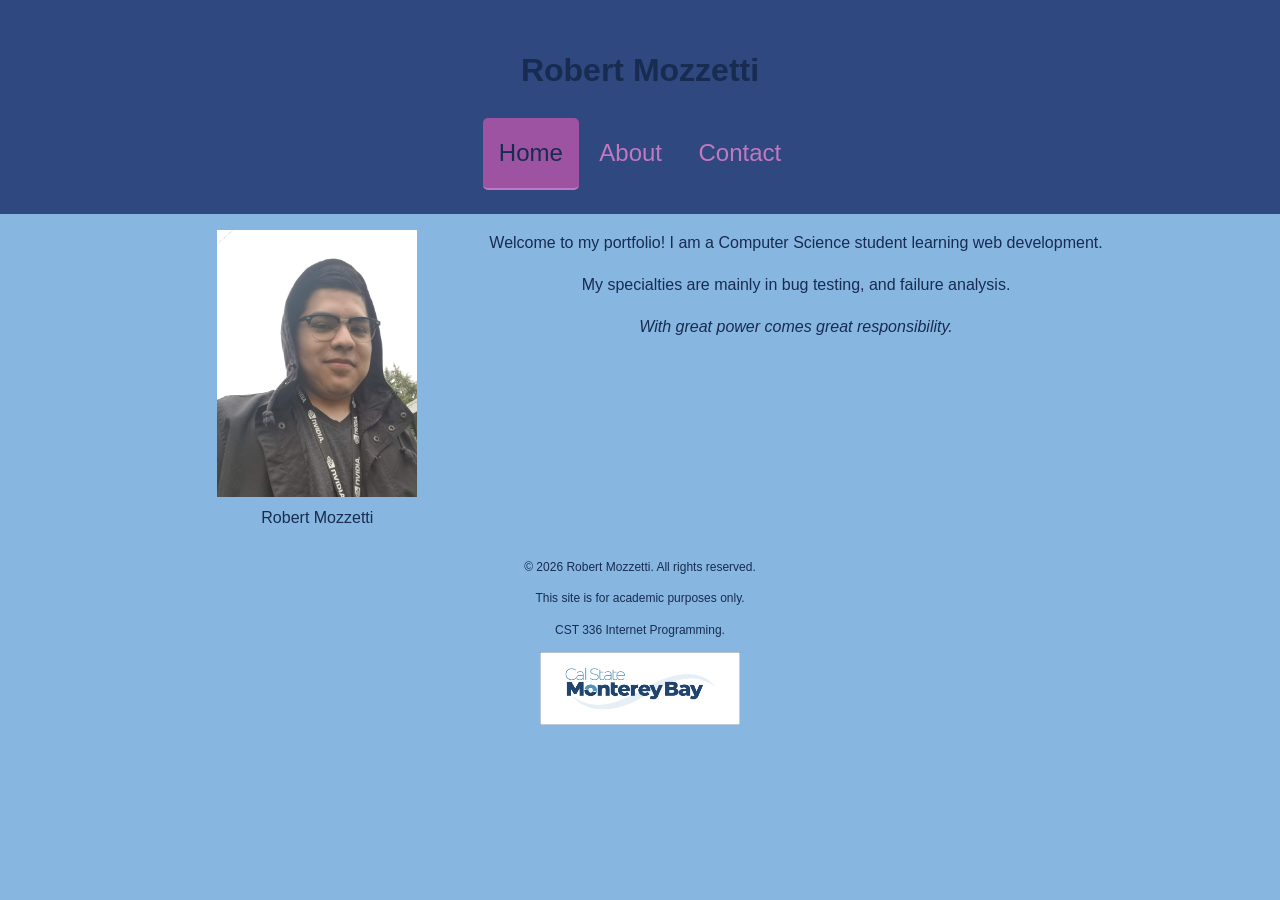
<file: index.html>
<!DOCTYPE html>
<html lang="en">
<head>
  <meta charset="UTF-8">
  <meta name="viewport" content="width=device-width, initial-scale=1.0">
  <title>Robert Mozzetti | Portfolio</title>
  <style>
  </style>
  <link rel="stylesheet" href="css/styles.css">
  <link rel="preconnect" href="https://fonts.googleapis.com">
  <link rel="preconnect" href="https://fonts.gstatic.com" crossorigin>
  <link href="https://fonts.googleapis.com/css2?family=Open+Sans:wght@400;700&display=swap" rel="stylesheet">
</head>
<body>
<header>
  <h1>Robert Mozzetti</h1>           
  <nav>
     <a href="index.html" class="active" aria-current="page">Home</a>
     <a href="about.html">About</a>
     <a href="contact.html">Contact</a>
  </nav>
</header>

<main>
  <figure>
    <img src="img/profile.jpg" alt="Portrait of Robert Mozzetti">
    <figcaption>Robert Mozzetti </figcaption>
  </figure>

  <section>
    <p>Welcome to my portfolio! I am a Computer Science student learning web development.</p>
    <p>My specialties are mainly in bug testing, and failure analysis.</p>
    <p><i>With great power comes great responsibility.</i></p>
  </section>
</main>

<footer>
  <p>&copy; 2026 Robert Mozzetti. All rights reserved.</p>
  <p>This site is for academic purposes only.</p>
  <p>CST 336 Internet Programming.</p>
  <img src="img/logo.jpg" alt="CSUMB logo">
</footer>
</body>
</html>
</file>
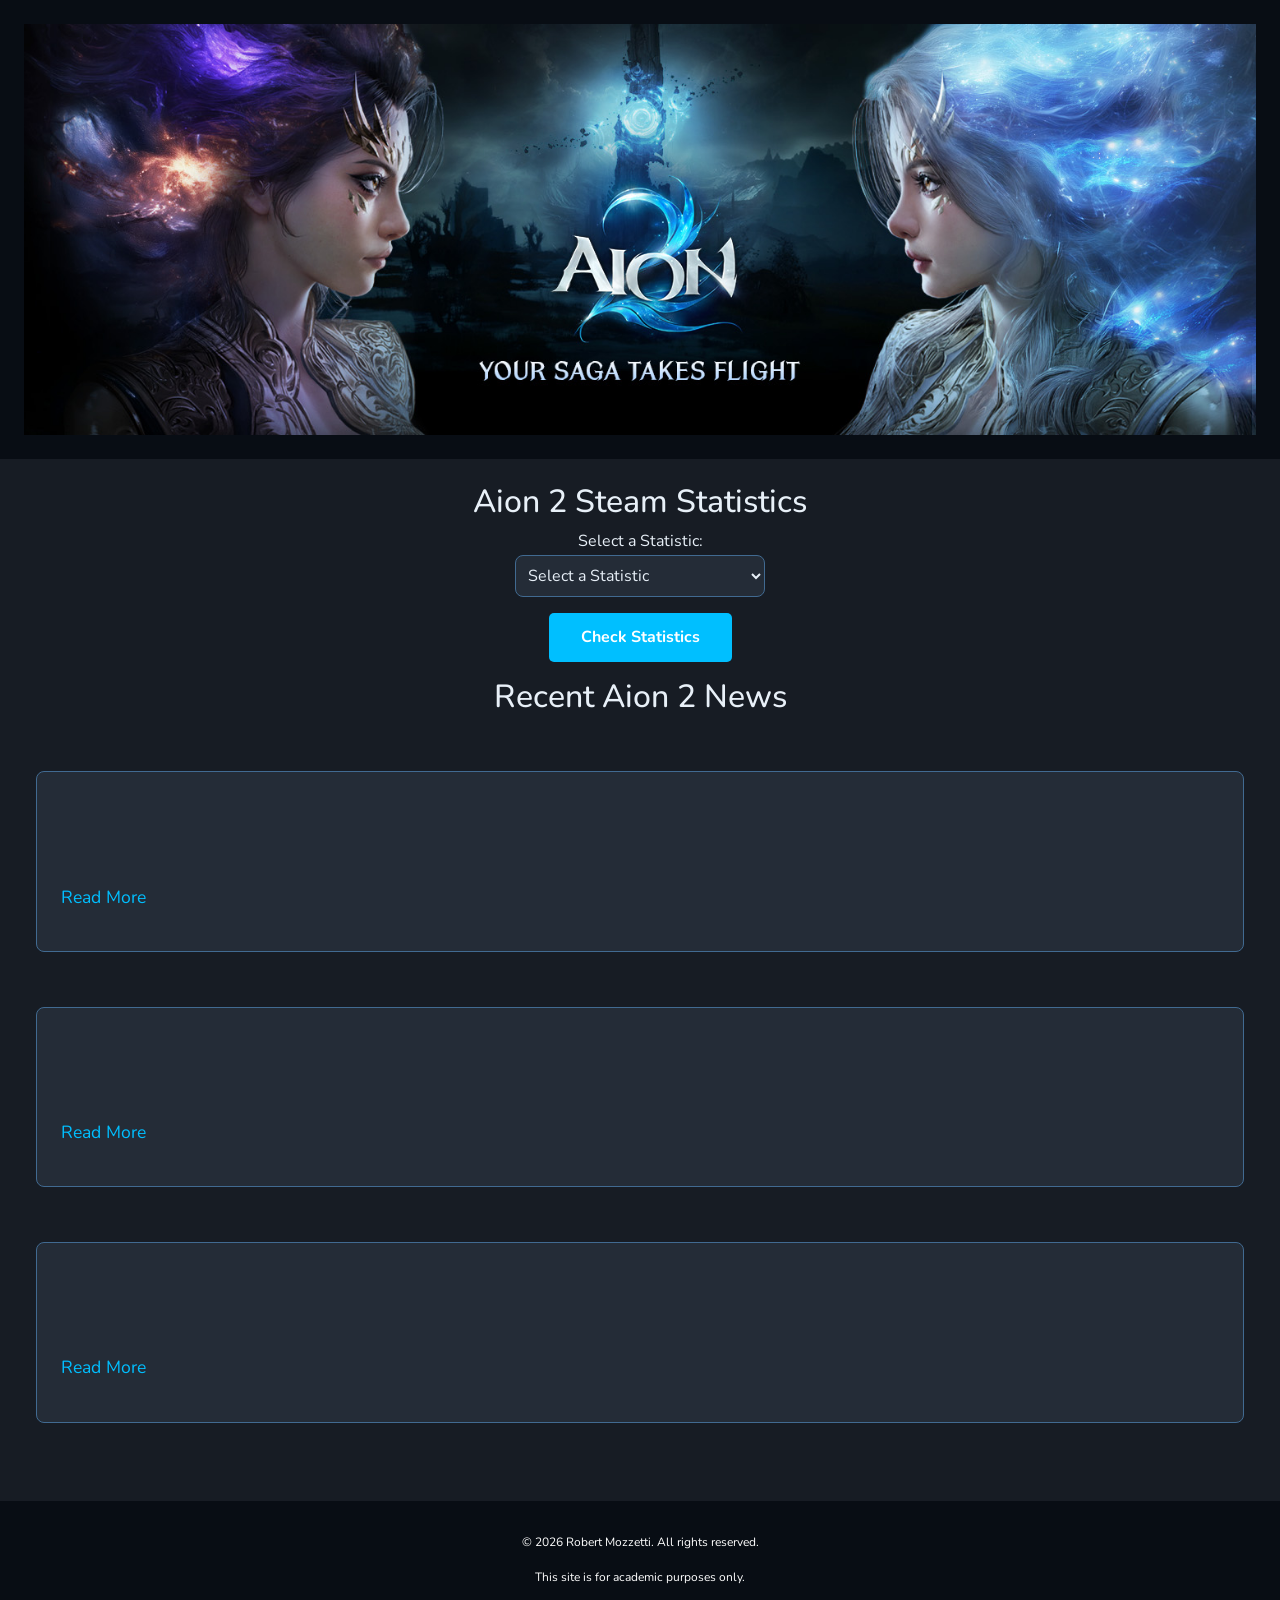
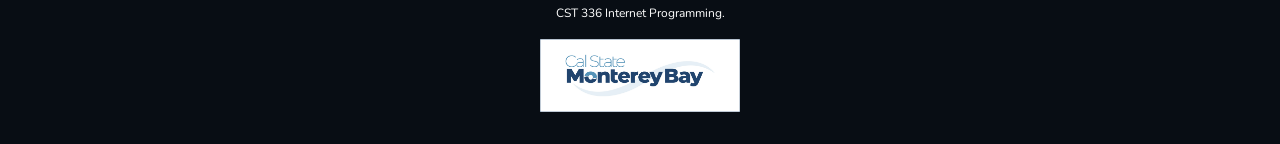
<file: aion2/index.html>
<!DOCTYPE html>
<html>
<head>
   <meta charset="utf-8">
   <meta name="viewport" content="width=device-width, initial-scale=1">
   <title>Aion 2</title>
   <link rel="stylesheet" href="https://cdn.jsdelivr.net/npm/bootstrap@5.3.3/dist/css/bootstrap.min.css">
   <link rel="stylesheet" href="css/styles.css">
   <link rel="preconnect" href="https://fonts.googleapis.com">
   <link rel="preconnect" href="https://fonts.gstatic.com" crossorigin>
   <link href="https://fonts.googleapis.com/css2?family=Nunito:wght@400;700&display=swap" rel="stylesheet">
</head>

<body>
<header>
<img src="img/banner.jpg" alt="Aion 2 logo">
</header>
<main>
<div class="container-fluid">
<div class="row justify-content-center">
<div class="col-12">
  <h2>Aion 2 Steam Statistics</h2>
  <label for="statSelect">Select a Statistic:</label>
  <select id="statSelect">
     <option value="">Select a Statistic</option>
     <option value="players">Current Player Count</option>
     <option value="achievements">Total Reviews</option>
  </select>
  <button type="button" id="checkStats">Check Statistics</button>
  <div id="statResults"></div>

  <h2>Recent Aion 2 News</h2>
  <div id="news">
     <div class="newsArticle">
        <h3 id="newsTitle1"></h3>
        <a id="newsURL1">Read More</a>
     </div>
     <div class="newsArticle">
        <h3 id="newsTitle2"></h3>
        <a id="newsURL2">Read More</a>
     </div>
     <div class="newsArticle">
        <h3 id="newsTitle3"></h3>
        <a id="newsURL3">Read More</a>
     </div>
  </div>

</div>
</div>
</div>
</main>
<footer>
  <p>&copy; 2026 Robert Mozzetti. All rights reserved.</p>
  <p>This site is for academic purposes only.</p>
  <p>CST 336 Internet Programming.</p>
  <img src="img/logo.jpg" alt="CSUMB logo">
</footer>
<script src="js/script.js"></script>
</body>
</html>
</file>
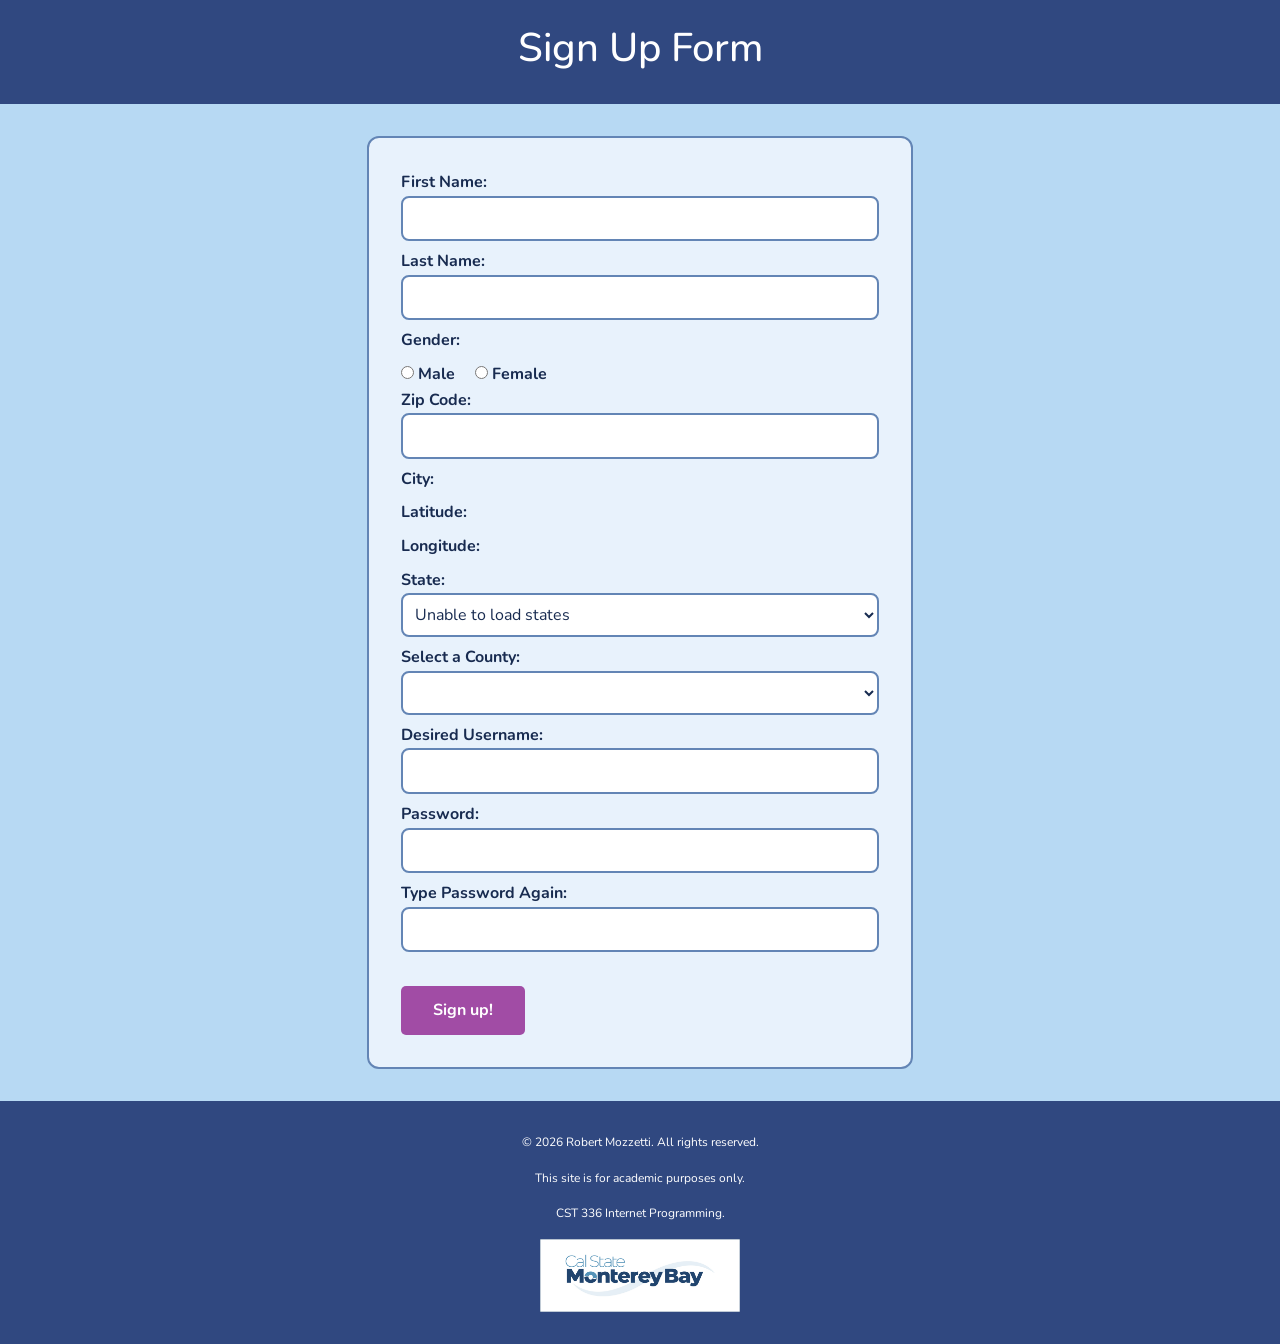
<file: fetch/index.html>
<!DOCTYPE html>
<html>
<head>
   <meta charset="utf-8">
   <meta name="viewport" content="width=device-width, initial-scale=1">
   <title> Sign Up Page </title>
   <link rel="stylesheet" href="https://cdn.jsdelivr.net/npm/bootstrap@5.3.3/dist/css/bootstrap.min.css">
   <link rel="stylesheet" href="css/styles.css">
   <link rel="preconnect" href="https://fonts.googleapis.com">
   <link rel="preconnect" href="https://fonts.gstatic.com" crossorigin>
   <link href="https://fonts.googleapis.com/css2?family=Nunito:wght@400;700&display=swap" rel="stylesheet">
</head>

<body>
<header>
<h1> Sign Up Form</h1>
</header>
<main>
<div class="container">
<div class="row justify-content-center">
<div class="col-12 col-md-8 col-lg-6">
<form id="signupForm" action="welcome.html">
  <label> First Name:
    <input type="text" id="fName" name="fName">
  </label>

  <label>Last Name:
     <input type="text" id="lName" name="lName">
  </label>

  <label>Gender:</label>
  <label><input type="radio" name="gender" value="m"> Male</label>
  <label><input type="radio" name="gender" value="f"> Female</label>

  <label>Zip Code:
     <input type="text" id="zip" name="zip">
  </label>

  <label>City: <span id="city"></span></label>
  <label>Latitude: <span id="latitude"></span></label>
  <label>Longitude: <span id="longitude"></span></label>

<label>State:
  <select id="state" name="state">
    <option value="">Loading states...</option>
  </select>
</label>

  <label>Select a County:
     <select id="county" name="county"></select>
  </label>

  <label>Desired Username:
     <input type="text" id="username" name="username">
  </label>
  <span id="usernameError"></span>

  <label>Password:
  <input type="password" id="password" name="password" onclick="suggestPassword()">
  </label>
  <span id="suggestedPassword"></span>

  <label>Type Password Again:
     <input type="password" id="passwordAgain" name="passwordAgain">
  </label><br>
  <span id="passwordError"></span>

  <button>Sign up!</button>
</form>
</div>
</div>
</div>
</main>
<footer>
  <p>&copy; 2026 Robert Mozzetti. All rights reserved.</p>
  <p>This site is for academic purposes only.</p>
  <p>CST 336 Internet Programming.</p>
  <img src="img/logo.jpg" alt="CSUMB logo">
</footer>
<script src="js/script.js"></script>
</body>
</html>
</file>
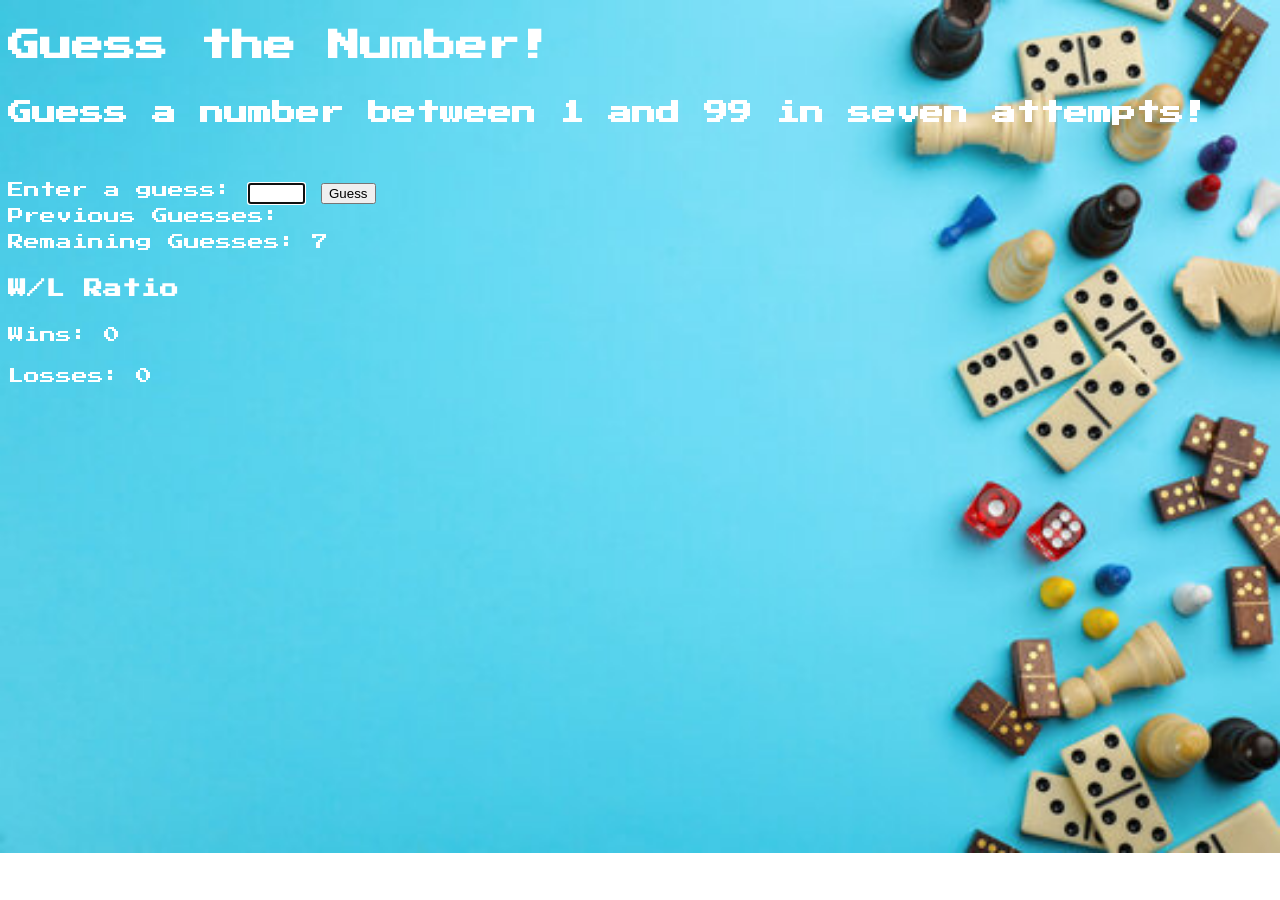
<file: guess_number/index.html>
<!DOCTYPE html>
<html>
    <head>
        <title> Guess a Number </title>
        <meta charset="utf-8">
        <link rel="stylesheet" href="css/styles.css">
        <link rel="preconnect" href="https://fonts.googleapis.com">
        <link rel="preconnect" href="https://fonts.gstatic.com" crossorigin>
        <link href="https://fonts.googleapis.com/css2?family=Press+Start+2P&display=swap" rel="stylesheet">
    </head>
    <body>

        <header>
            <h1>Guess the Number!</h1>
            <h2>Guess a number between 1 and 99 in seven attempts!</h2>
        </header>
        <br>
        <div id="main">
          Enter a guess:
          <input type="text" id="playerGuess" size="5">
          <button id="guessBtn"> Guess </button> <br>
          <button id="resetBtn"> Reset </button>
          <div id="feedback"></div>
          <div> Previous Guesses:
            <span id="guesses"></span>
          </div>
          <div> Remaining Guesses:
            <span id="remaining">7</span>
          </div>
          <div id="winLossRatio">
            <h3>W/L Ratio</h3>
            <p>Wins: <span id="wins">0</span></p>
            <p>Losses: <span id="losses">0</span></p>
          </div>
        </div>
          <script src="js/script.js"></script> 
    </body>
</html>
</file>
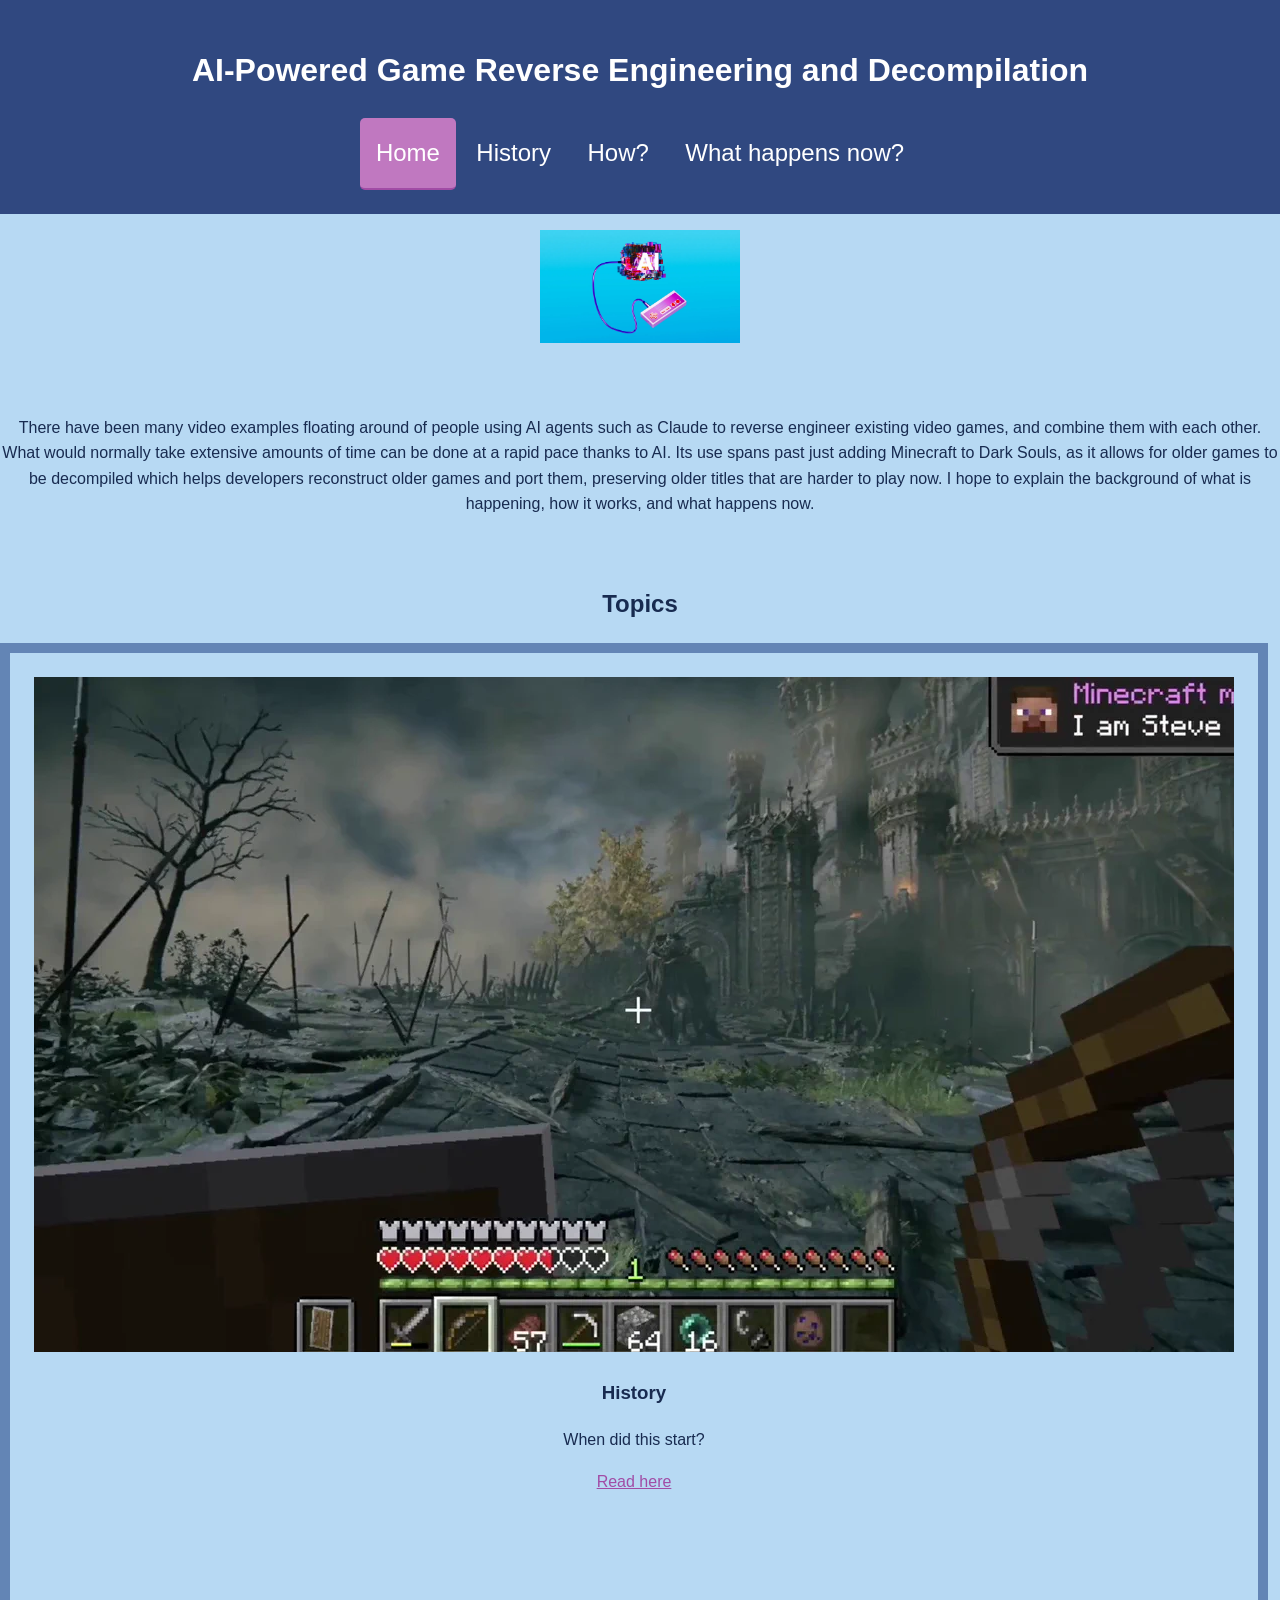
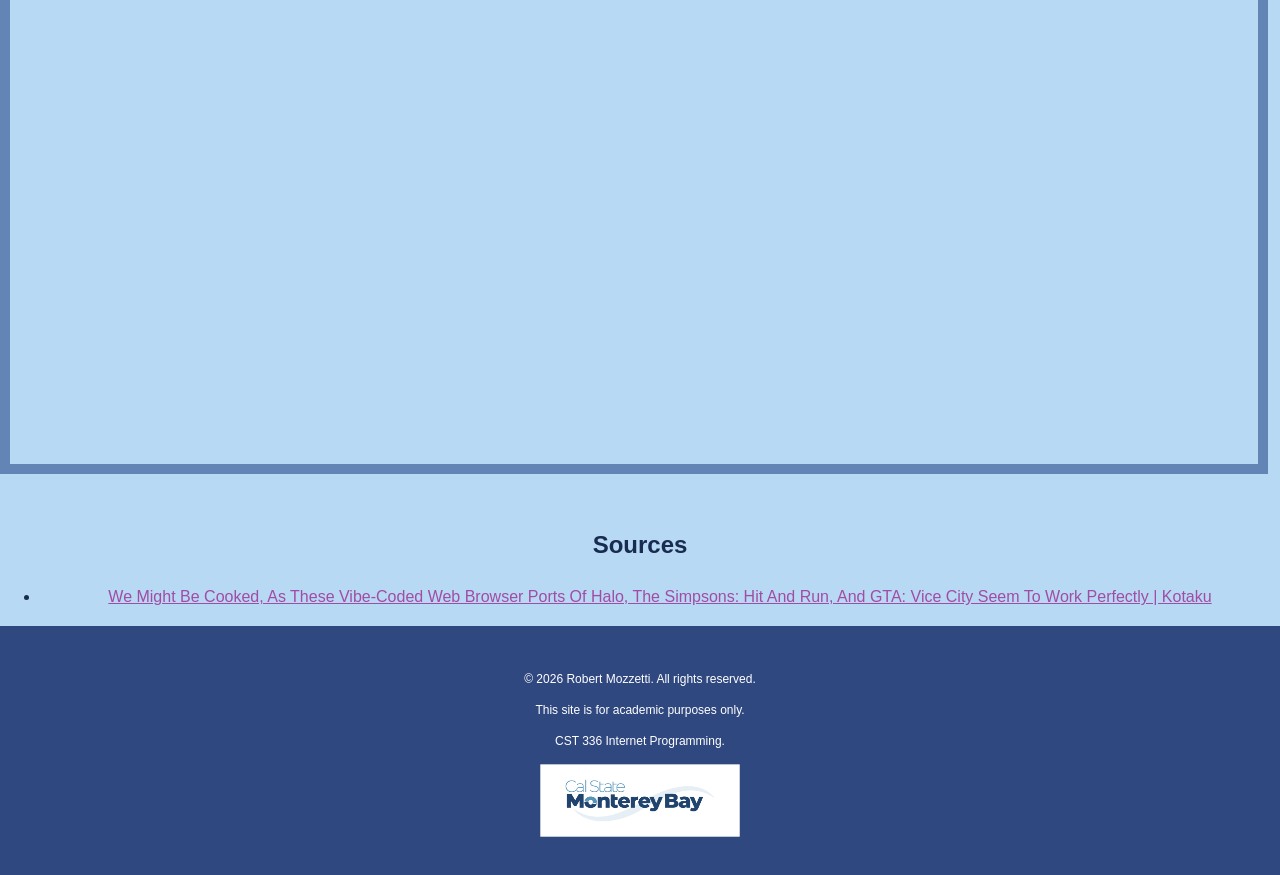
<file: hw1/index.html>
<!DOCTYPE html>
<html lang="en">
<head>
  <meta charset="UTF-8">
  <meta name="viewport" content="width=device-width, initial-scale=1.0">
  <title>HW 1: HTML and CSS | Home</title>
  <style>
  </style>
  <link rel="stylesheet" href="css/styles.css">
  <link rel="preconnect" href="https://fonts.googleapis.com">
  <link rel="preconnect" href="https://fonts.gstatic.com" crossorigin>
  <link href="https://fonts.googleapis.com/css2?family=Open+Sans:wght@400;700&display=swap" rel="stylesheet">
</head>
<body>
<header>
  <h1>AI-Powered Game Reverse Engineering and Decompilation</h1>           
  <nav>
     <a href="index.html" class="active" aria-current="page">Home</a>
     <a href="topic.html">History</a>
     <a href="how.html">How?</a>
     <a href="progress.html">What happens now?</a>
  </nav>
</header>

<main>
  <figure>
    <img src="img/index.jpg" alt="Banner using image from Mashable">
  </figure>
  <div class="paragraph">
    <p>There have been many video examples floating around of people using AI agents such as Claude to reverse engineer existing video games, and combine them with each other. 
      What would normally take extensive amounts of time can be done at a rapid pace thanks to AI. Its use spans past just adding Minecraft to Dark Souls, as it allows
      for older games to be decompiled which helps developers reconstruct older games and port them, preserving older titles that are harder to play now. I hope to explain the background of
      what is happening, how it works, and what happens now.</p>
  </div>

  <section aria-labelledby="heading">
    <h2 id="heading">Topics</h2>
    <div class="grid">
      <article class="card">
        <img src="img/topic.jpg" alt="History graphic">
        <h3>History</h3>
        <p>When did this start?</p>
        <a href="topic.html">Read here</a>
      </article>
      <article class="card">
        <img src="img/how.jpg" alt="How? graphic">
        <h3>How?</h3>
        <p>How does it work?</p>
        <a href="how.html">Read here</a>
      </article>
      <article class="card">
        <img src="img/progress.jpg" alt="What happens now? graphic">
        <h3>What happens now?</h3>
        <p>Where will the technology go from here?</p>
        <a href="progress.html">Read here</a>
      </article>
    </div>
  </section>
  <section class="sources">
    <h2>Sources</h2>
    <ul><li><a href="https://kotaku.com/we-might-be-cooked-as-these-vibe-coded-web-browser-ports-of-halo-the-simpsons-hit-and-run-and-gta-vice-city-seem-to-work-perfectly-2000743300">
      We Might Be Cooked, As These Vibe-Coded Web Browser Ports Of Halo, The Simpsons: Hit And Run, And GTA: Vice City Seem To Work Perfectly | Kotaku</a></li></ul>
  </section>
</main>

<footer>
  <p>&copy; 2026 Robert Mozzetti. All rights reserved.</p>
  <p>This site is for academic purposes only.</p>
  <p>CST 336 Internet Programming.</p>
  <img src="img/logo.jpg" alt="CSUMB logo">
</footer>
</body>
</html>
</file>
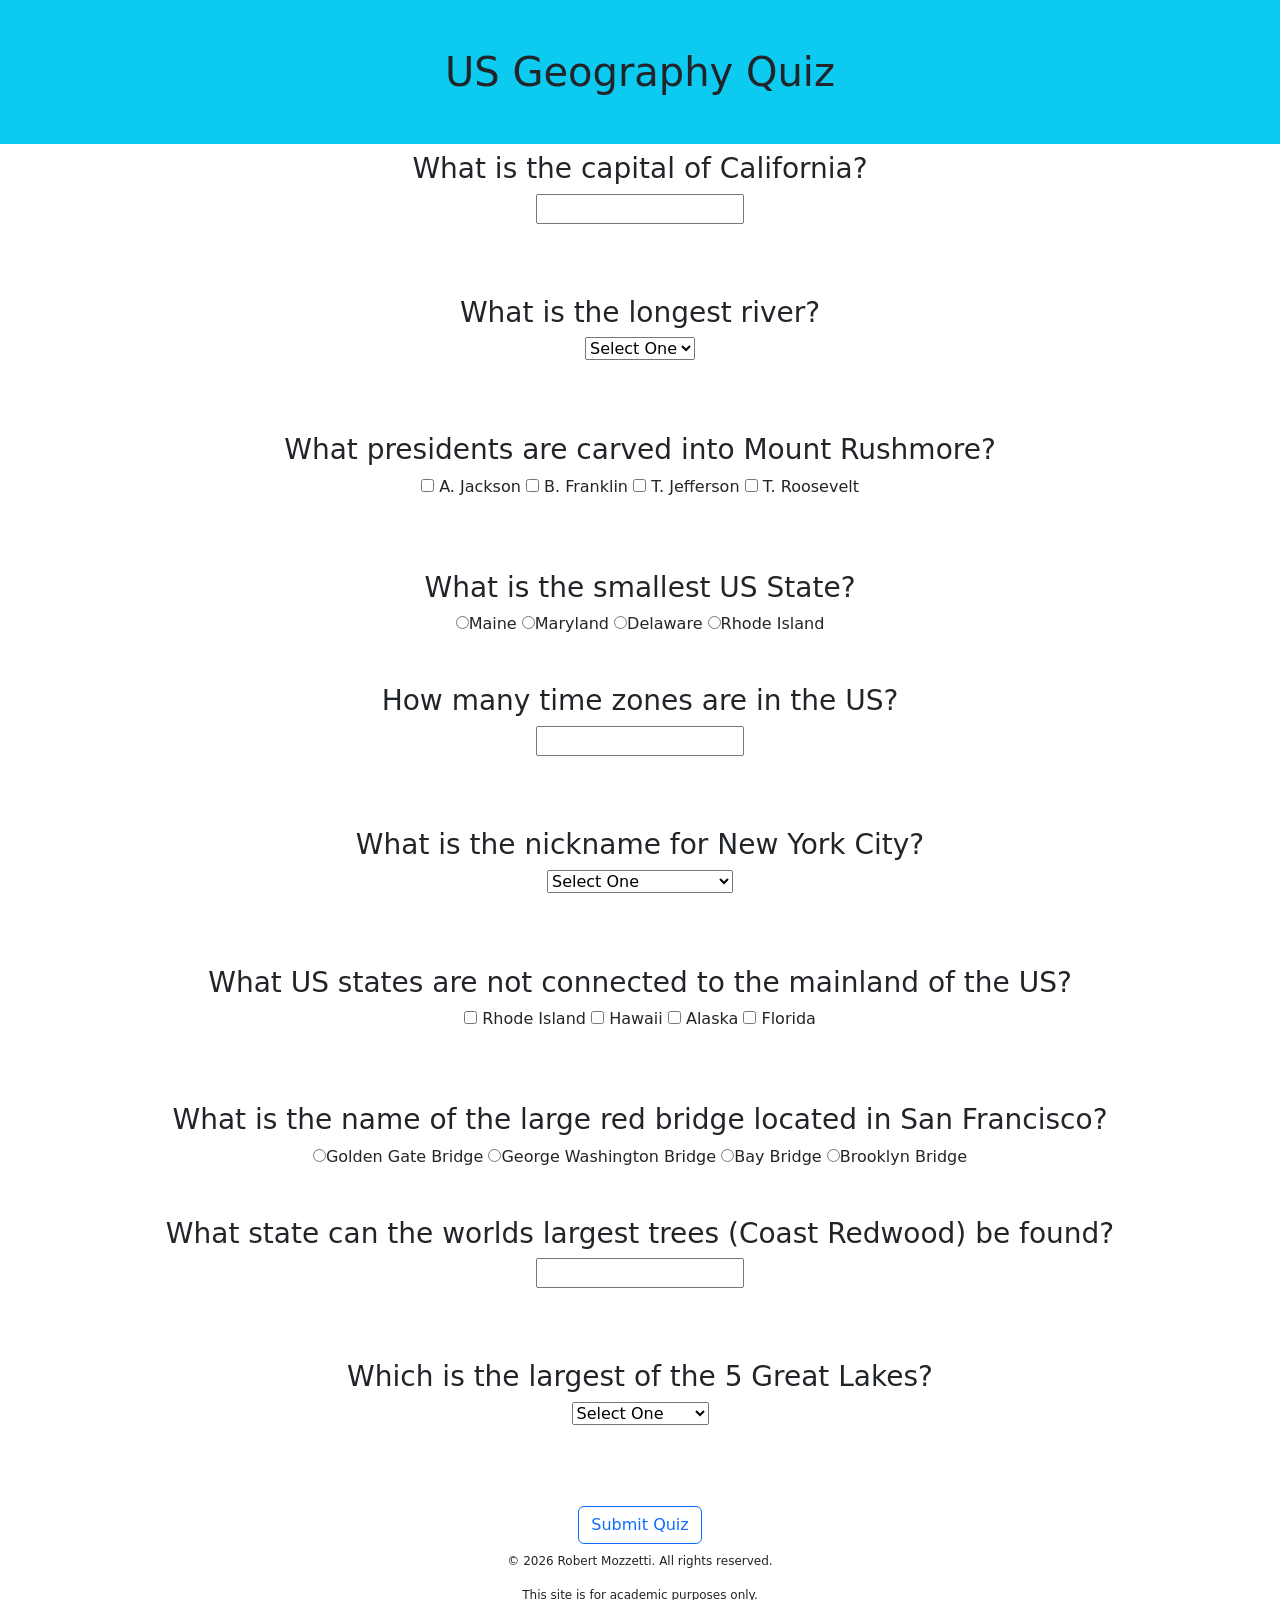
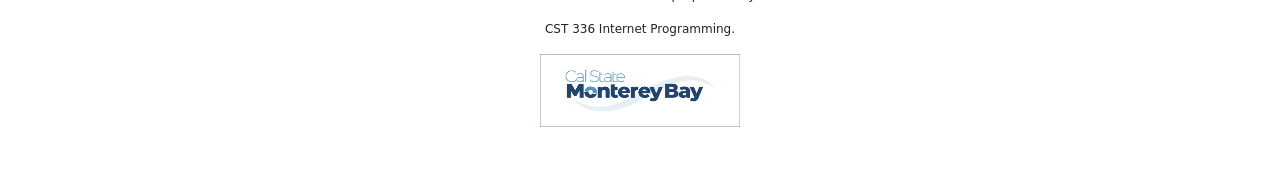
<file: hw2/index.html>
<!DOCTYPE html>
<html lang="en">
<head>
  <meta charset="UTF-8">
  <meta name="viewport" content="width=device-width, initial-scale=1.0">
  <title>US Geography Quiz</title>
  <link rel="stylesheet" href="https://cdn.jsdelivr.net/npm/bootstrap@5.3.3/dist/css/bootstrap.min.css">
  <link rel="stylesheet" href="css/styles.css">
</head>
<body class="text-center">
  <h1 class="p-5 bg-info">US Geography Quiz</h1>

  <h3><span id="markImg1"></span>What is the capital of California?</h3>
  <input type="text" id="q1">
  <br><br>
  <div id="q1Feedback"></div>
  <br><br>

  <h3><span id="markImg2"></span>What is the longest river?</h3>
  <select id="q2">
    <option value="">Select One</option>
    <option value="ms">Mississippi</option>
    <option value="mo">Missouri</option>
    <option value="co">Colorado</option>
    <option value="de">Delaware</option>
  </select>
  <br><br>
  <div id="q2Feedback"></div>
  <br><br>

  <h3><span id="markImg3"></span>What presidents are carved into Mount Rushmore?</h3>
  <input type="checkbox" id="Jackson"> <label for="Jackson">A. Jackson</label>
  <input type="checkbox" id="Franklin"> <label for="Franklin">B. Franklin</label>
  <input type="checkbox" id="Jefferson"> <label for="Jefferson">T. Jefferson</label>
  <input type="checkbox" id="Roosevelt"> <label for="Roosevelt">T. Roosevelt</label>
  <br><br>
  <div id="q3Feedback"></div>
  <br><br>

  <h3><span id="markImg4"></span>What is the smallest US State?</h3>
  <div id="q4Choices"></div>
  <br><br>
  <div id="q4Feedback"></div>

  <h3><span id="markImg5"></span>How many time zones are in the US?</h3>
  <input type="text" id="q5">
  <br><br>
  <div id="q5Feedback"></div>
  <br><br>

  <h3><span id="markImg6"></span>What is the nickname for New York City?</h3>
  <select id="q6">
    <option value="">Select One</option>
    <option value="tba">The Big Apple</option>
    <option value="tsp">The Small Pear</option>
    <option value="tmo">The Medium Orange</option>
  </select>
  <br><br>
  <div id="q6Feedback"></div>
  <br><br>

  <h3><span id="markImg7"></span>What US states are not connected to the mainland of the US?</h3>
  <input type="checkbox" id="ri"> <label for="ri">Rhode Island</label>
  <input type="checkbox" id="hi"> <label for="hi">Hawaii</label>
  <input type="checkbox" id="ak"> <label for="ak">Alaska</label>
  <input type="checkbox" id="fl"> <label for="fl">Florida</label>
  <br><br>
  <div id="q7Feedback"></div>
  <br><br>

  <h3><span id="markImg8"></span>What is the name of the large red bridge located in San Francisco?</h3>
  <div id="q8Choices"></div>
  <br><br>
  <div id="q8Feedback"></div>

  <h3><span id="markImg9"></span>What state can the worlds largest trees (Coast Redwood) be found?</h3>
  <input type="text" id="q9">
  <br><br>
  <div id="q9Feedback"></div>
  <br><br>

  <h3><span id="markImg10"></span>Which is the largest of the 5 Great Lakes?</h3>
  <select id="q10">
    <option value="">Select One</option>
    <option value="lh">Lake Huron</option>
    <option value="lo">Lake Ontario</option>
    <option value="lm">Lake Michigan</option>
    <option value="ls">Lake Superior</option>
    <option value="le">Lake Erie</option>
  </select>
  <br><br>
  <div id="q10Feedback"></div>
  <br><br>

  <h3 id="validationFdbk" class="bg-danger text-white"></h3>
  <button class="btn btn-outline-primary">Submit Quiz</button>
  <h2 id="totalScore" class="text-info"></h2>
  <h3 id="totalAttempts"></h3>
  <h3 id="congratsMessage"></h3>
  <script src="js/script.js"></script>
</body>
<footer>
  <p>&copy; 2026 Robert Mozzetti. All rights reserved.</p>
  <p>This site is for academic purposes only.</p>
  <p>CST 336 Internet Programming.</p>
  <img src="img/logo.jpg" alt="CSUMB logo">
</footer>
</html>
</file>
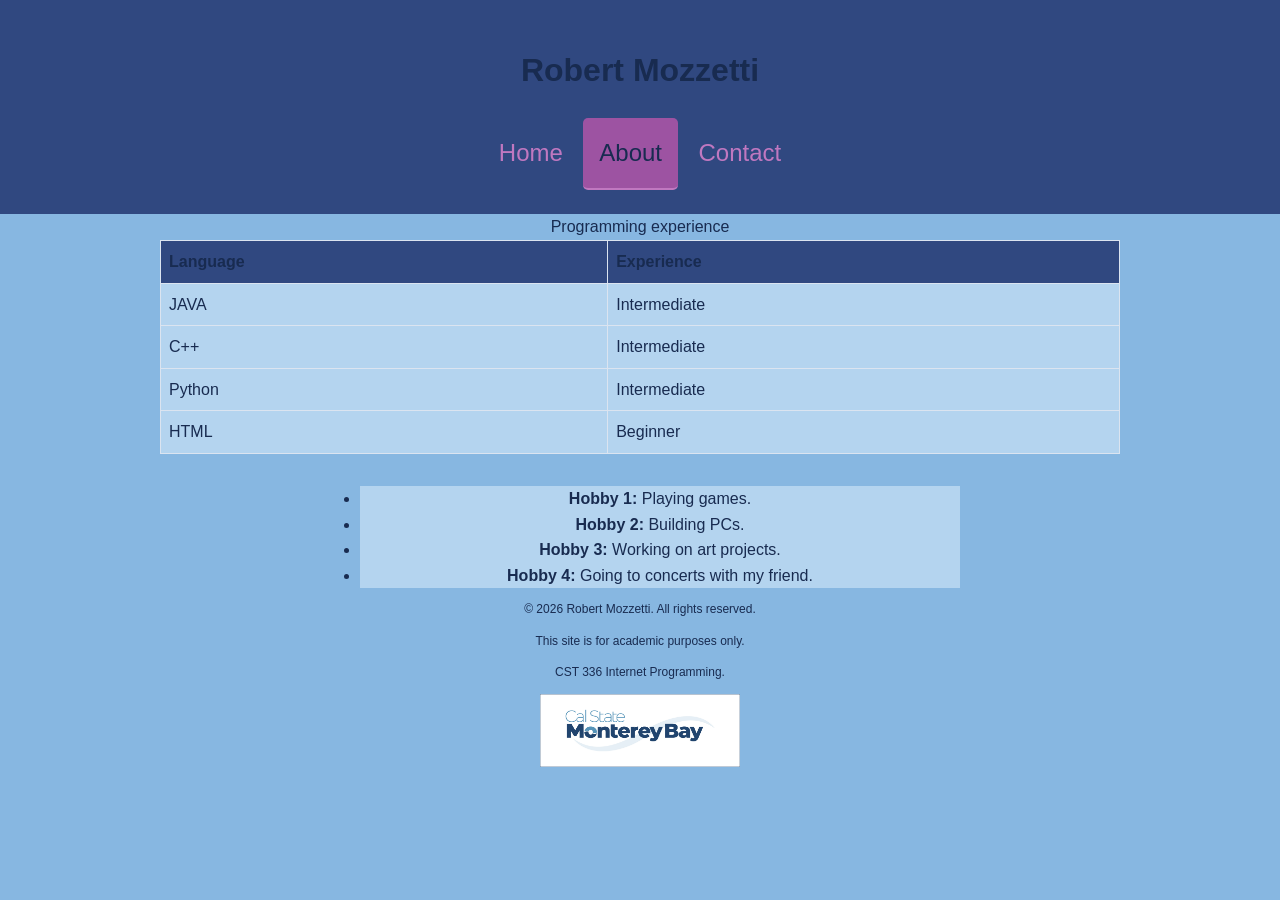
<file: about.html>
<!DOCTYPE html>
<html lang="en">
<head>
  <meta charset="UTF-8">
  <meta name="viewport" content="width=device-width, initial-scale=1.0">
  <title>Robert Mozzetti | About Me</title>
  <style>
  </style>
  <link rel="stylesheet" href="css/styles.css">
  <link rel="preconnect" href="https://fonts.googleapis.com">
  <link rel="preconnect" href="https://fonts.gstatic.com" crossorigin>
  <link href="https://fonts.googleapis.com/css2?family=Open+Sans:wght@400;700&display=swap" rel="stylesheet">
</head>
<body>
<header>
  <h1>Robert Mozzetti</h1>           
  <nav>
     <a href="index.html">Home</a>
     <a href="about.html" class="active" aria-current="page">About</a>
     <a href="contact.html">Contact</a>
  </nav>
</header>

<main id="about-main">
<table>
  <caption>Programming experience</caption>
  <thead>
    <tr id="table-header">
      <th scope="col">Language</th>
      <th scope="col">Experience</th>
    </tr>
  </thead>
  <tbody>
    <tr class="table-row">
      <td>JAVA</td>
      <td>Intermediate</td>
    </tr>
    <tr class="table-row">
      <td>C++</td>
      <td>Intermediate</td>
    </tr>
    <tr class="table-row">
      <td>Python</td>
      <td>Intermediate</td>
    </tr>
    <tr class="table-row">
      <td>HTML</td>
      <td>Beginner</td>
    </tr>
  </tbody>
</table>
<ul class="interests-list">
  <li class="interest-item"><strong>Hobby 1:</strong> Playing games.</li>
  <li class="interest-item"><strong>Hobby 2:</strong> Building PCs.</li>
  <li class="interest-item"><strong>Hobby 3:</strong> Working on art projects.</li>
  <li class="interest-item"><strong>Hobby 4:</strong> Going to concerts with my friend.</li>
</ul>
</main>

<footer>
  <p>&copy; 2026 Robert Mozzetti. All rights reserved.</p>
  <p>This site is for academic purposes only.</p>
  <p>CST 336 Internet Programming.</p>
  <img src="img/logo.jpg" alt="CSUMB logo">
</footer>
</body>
</html>
</file>
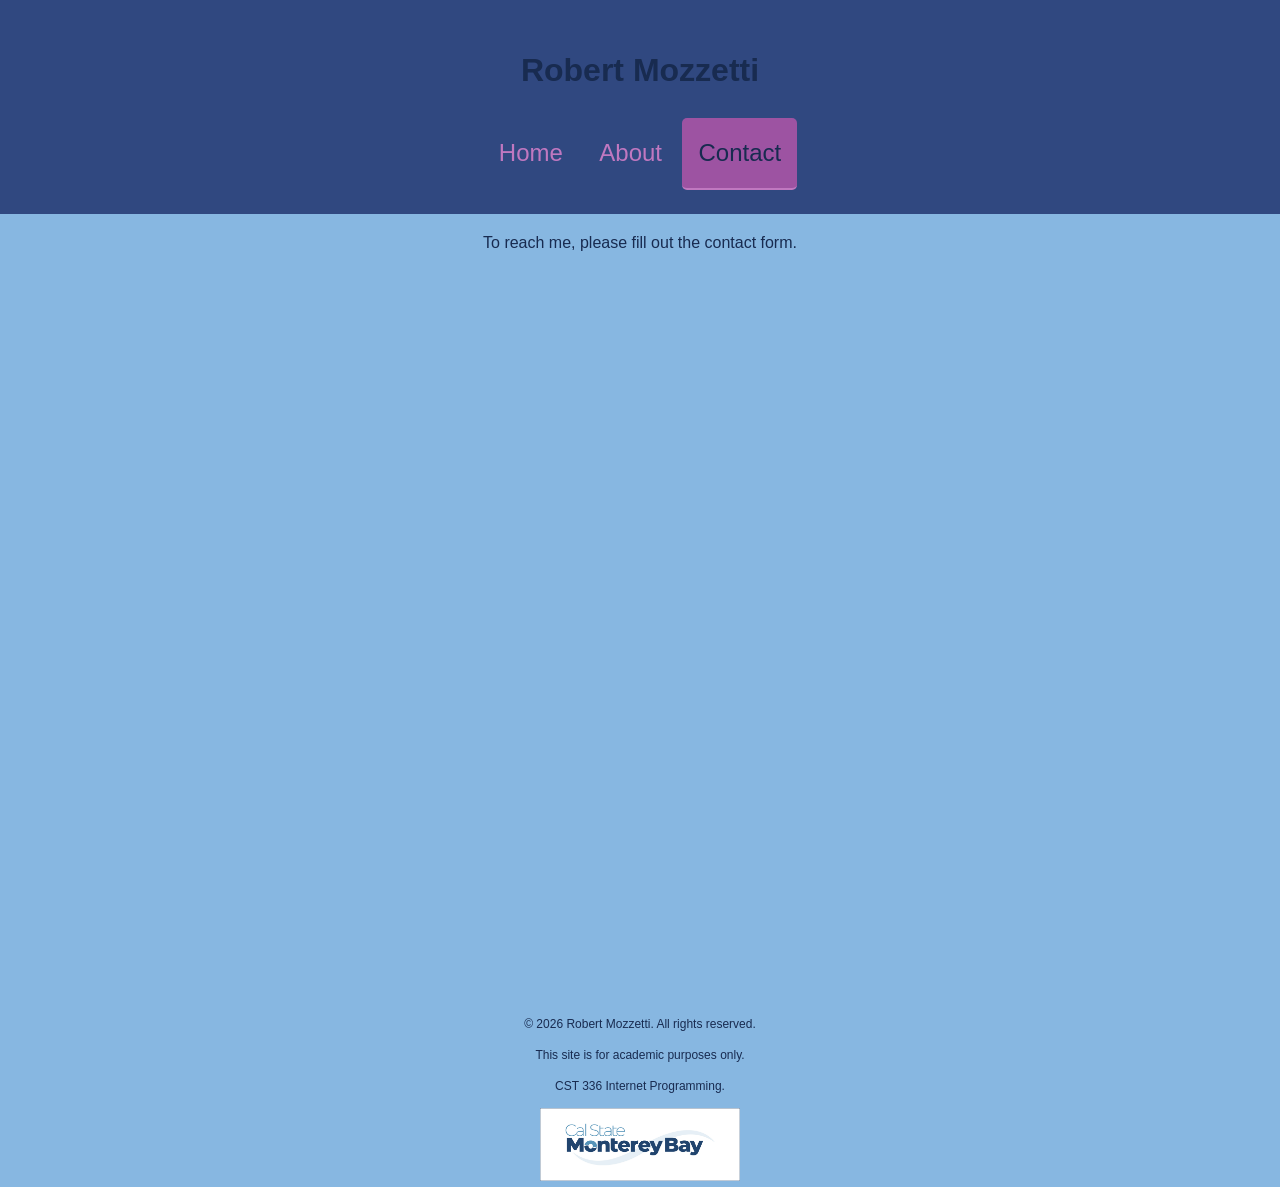
<file: contact.html>
<!DOCTYPE html>
<html lang="en">
<head>
  <meta charset="UTF-8">
  <meta name="viewport" content="width=device-width, initial-scale=1.0">
  <title>Robert Mozzetti | Contact</title>
  <style>
  </style>
  <link rel="stylesheet" href="css/styles.css">
  <link rel="preconnect" href="https://fonts.googleapis.com">
  <link rel="preconnect" href="https://fonts.gstatic.com" crossorigin>
  <link href="https://fonts.googleapis.com/css2?family=Open+Sans:wght@400;700&display=swap" rel="stylesheet">
</head>
<body>
<header>
  <h1>Robert Mozzetti</h1>           
  <nav>
     <a href="index.html">Home</a>
     <a href="about.html">About</a>
     <a href="contact.html" class="active" aria-current="page">Contact</a>
  </nav>
</header>

<main id="about-main">
  <section>
    <p>To reach me, please fill out the contact form.</p>
<iframe src="https://docs.google.com/forms/d/e/1FAIpQLSf4rABDPzb8ei0vUSKlHcPs21zo2hzspttxKRkbdmAJ3mG3Cg/viewform?embedded=true" width="640" height="723" frameborder="0" marginheight="0" marginwidth="0">Loading…</iframe>
  </section>
</main>

<footer>
  <p>&copy; 2026 Robert Mozzetti. All rights reserved.</p>
  <p>This site is for academic purposes only.</p>
  <p>CST 336 Internet Programming.</p>
  <img src="img/logo.jpg" alt="CSUMB logo">
</footer>
</body>
</html>
</file>
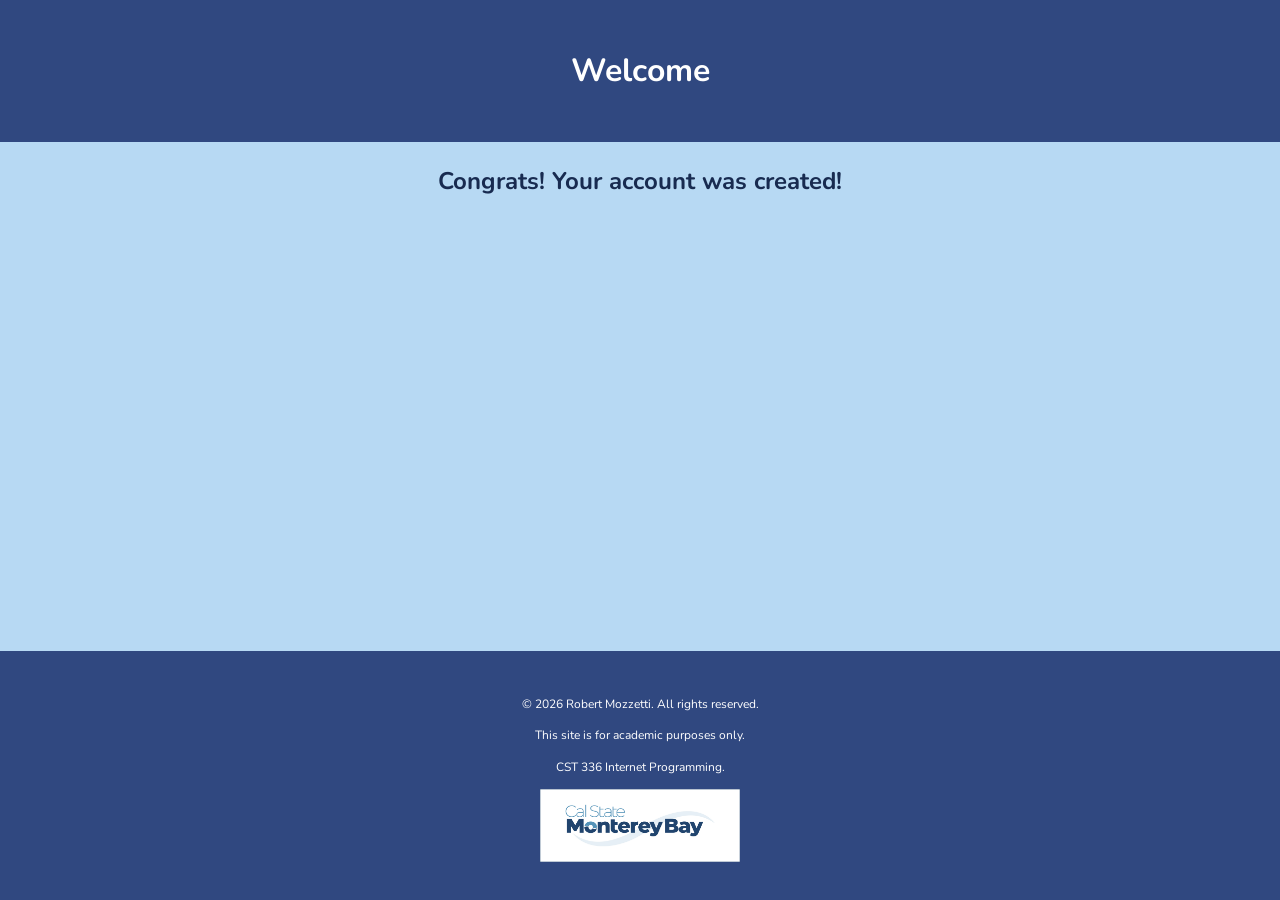
<file: fetch/welcome.html>
<!DOCTYPE html>
<html>
<head>
   <meta charset="utf-8">
   <meta name="viewport" content="width=device-width, initial-scale=1">
   <title> Welcome </title>
   <link rel="stylesheet" href="css/styles.css">
   <link rel="preconnect" href="https://fonts.googleapis.com">
   <link rel="preconnect" href="https://fonts.gstatic.com" crossorigin>
   <link href="https://fonts.googleapis.com/css2?family=Nunito:wght@400;700&display=swap" rel="stylesheet">
</head>
<body>
<header>
  <h1>Welcome</h1>
</header>
<main>
  <h2>Congrats! Your account was created!</h2>
</main>
<footer>
  <p>&copy; 2026 Robert Mozzetti. All rights reserved.</p>
  <p>This site is for academic purposes only.</p>
  <p>CST 336 Internet Programming.</p>
  <img src="img/logo.jpg" alt="CSUMB logo">
</footer>
</body>
</html>
</file>
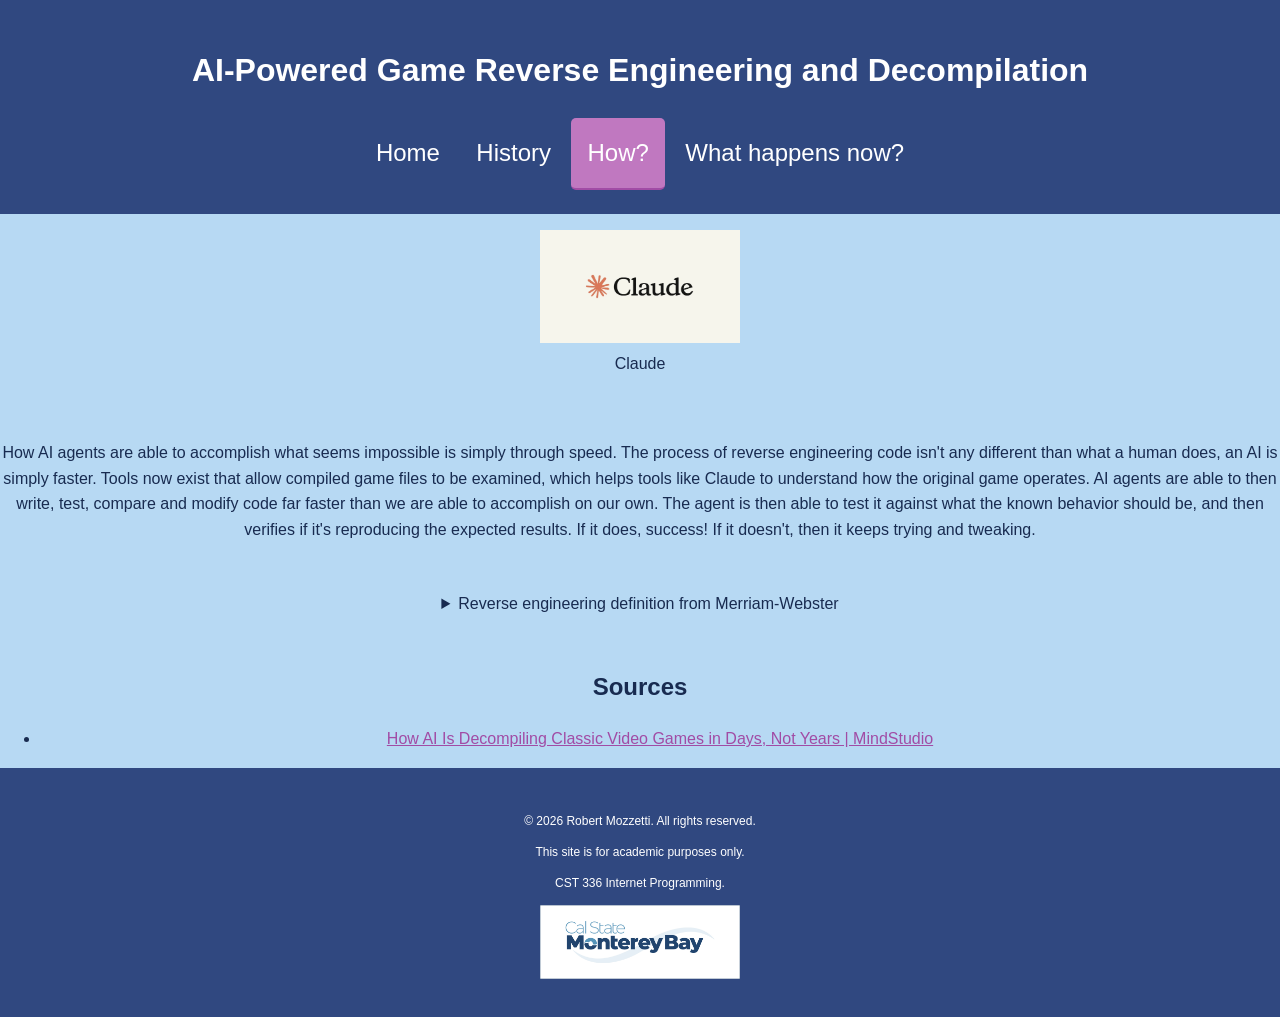
<file: hw1/how.html>
<!DOCTYPE html>
<html lang="en">
<head>
  <meta charset="UTF-8">
  <meta name="viewport" content="width=device-width, initial-scale=1.0">
  <title>HW 1: HTML and CSS | How?</title>
  <style>
  </style>
  <link rel="stylesheet" href="css/styles.css">
  <link rel="preconnect" href="https://fonts.googleapis.com">
  <link rel="preconnect" href="https://fonts.gstatic.com" crossorigin>
  <link href="https://fonts.googleapis.com/css2?family=Open+Sans:wght@400;700&display=swap" rel="stylesheet">
</head>
<body>
<header>
  <h1>AI-Powered Game Reverse Engineering and Decompilation</h1>           
  <nav>
     <a href="index.html">Home</a>
     <a href="topic.html">History</a>
     <a href="how.html" class="active" aria-current="page">How?</a>
     <a href="progress.html">What happens now?</a>
  </nav>
</header>

<main>
  <figure>
    <img src="img/how.jpg" alt="Claude logo">
    <figcaption>Claude</figcaption>
  </figure>

  <div class="paragraph">
    <p>How AI agents are able to accomplish what seems impossible is simply through speed. The process of reverse engineering code isn't any different than what a human does, an AI is simply faster.
    Tools now exist that allow compiled game files to be examined, which helps tools like Claude to understand how the original game operates.
    AI agents are able to then write, test, compare and modify code far faster than we are able to accomplish on our own. The agent is then able to test it against what the known behavior should
    be, and then verifies if it's reproducing the expected results. If it does, success! If it doesn't, then it keeps trying and tweaking.</p>
  </div>
  <div class="paragraph">
    <details>
      <summary>Reverse engineering definition from Merriam-Webster</summary>
      <p>"to disassemble and examine or analyze in detail (a product or device) to discover the concepts involved in manufacture usually in order to produce something similar"</p>
    </details>
  </div>
  <section class="sources">
    <h2>Sources</h2>
    <ul><li><a href="https://www.mindstudio.ai/blog/ai-decompiling-video-games-explained">
      How AI Is Decompiling Classic Video Games in Days, Not Years | MindStudio</a></li></ul>
  </section>
</main>

<footer>
  <p>&copy; 2026 Robert Mozzetti. All rights reserved.</p>
  <p>This site is for academic purposes only.</p>
  <p>CST 336 Internet Programming.</p>
  <img src="img/logo.jpg" alt="CSUMB logo">
</footer>
</body>
</html>
</file>
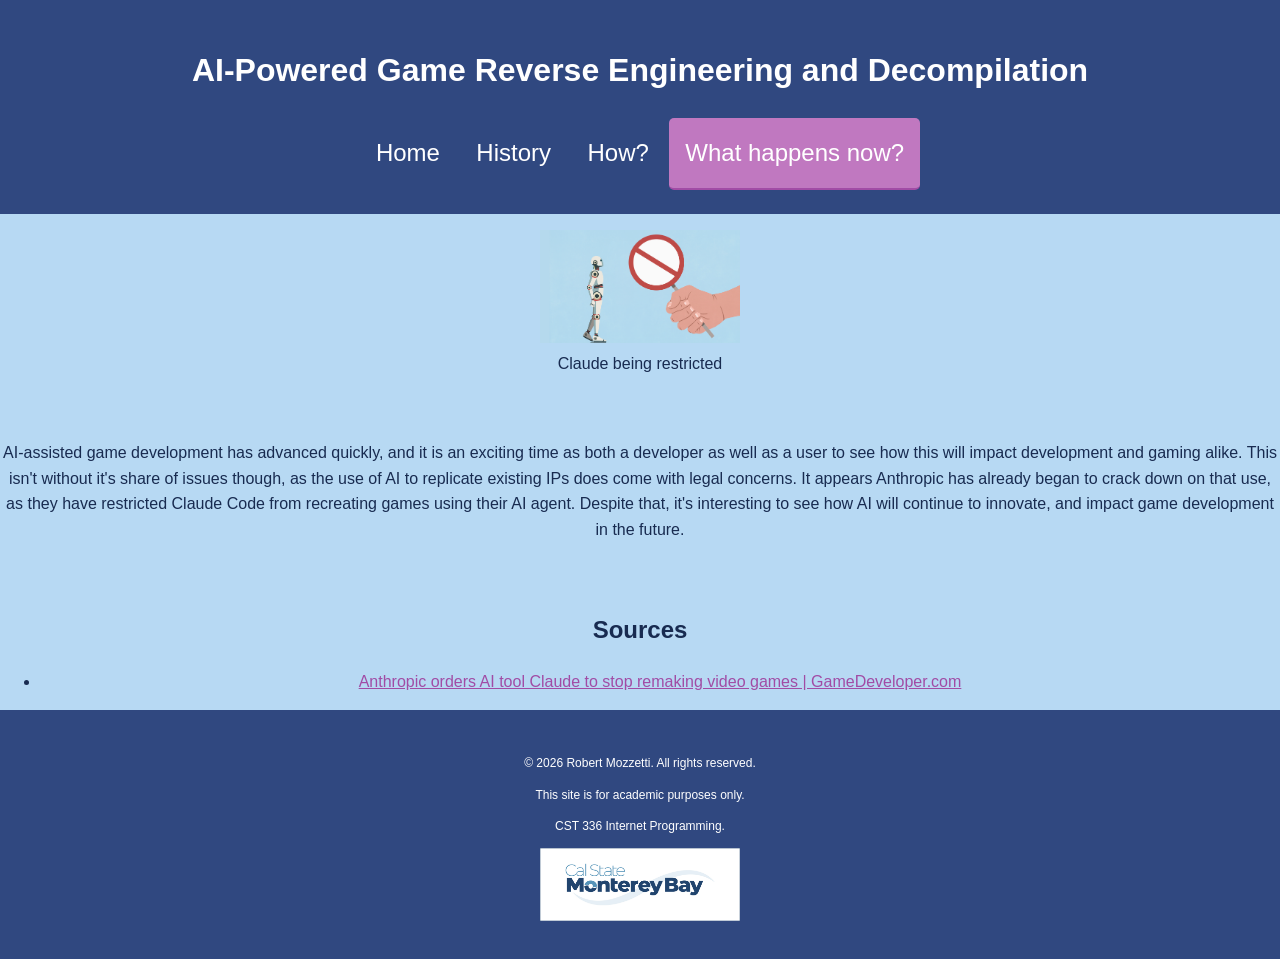
<file: hw1/progress.html>
<!DOCTYPE html>
<html lang="en">
<head>
  <meta charset="UTF-8">
  <meta name="viewport" content="width=device-width, initial-scale=1.0">
  <title>HW 1: HTML and CSS | What happens now?</title>
  <style>
  </style>
  <link rel="stylesheet" href="css/styles.css">
  <link rel="preconnect" href="https://fonts.googleapis.com">
  <link rel="preconnect" href="https://fonts.gstatic.com" crossorigin>
  <link href="https://fonts.googleapis.com/css2?family=Open+Sans:wght@400;700&display=swap" rel="stylesheet">
</head>
<body>
<header>
  <h1>AI-Powered Game Reverse Engineering and Decompilation</h1>           
  <nav>
     <a href="index.html">Home</a>
     <a href="topic.html">History</a>
     <a href="how.html">How?</a>
     <a href="progress.html" class="active" aria-current="page">What happens now?</a>
  </nav>
</header>

<main>
  <figure>
    <img src="img/progress.jpg" alt="Claude being restricted">
    <figcaption>Claude being restricted</figcaption>
  </figure>

  <div class="paragraph">
    <p>AI-assisted game development has advanced quickly, and it is an exciting time as both a developer as well as a user to see how this will impact development and gaming alike.
    This isn't without it's share of issues though, as the use of AI to replicate existing IPs does come with legal concerns. It appears Anthropic has already began to crack down on
    that use, as they have restricted Claude Code from recreating games using their AI agent. Despite that, it's interesting to see how AI will continue to innovate, and impact game
    development in the future.</p>
  </div>
  <section class="sources">
    <h2>Sources</h2>
    <ul><li><a href="https://www.gamedeveloper.com/programming/anthropic-appears-to-have-ordered-ai-tool-claude-to-stop-remaking-video-games?utm_source=chatgpt.com">
      Anthropic orders AI tool Claude to stop remaking video games | GameDeveloper.com</a></li></ul>
  </section>
</main>

<footer>
  <p>&copy; 2026 Robert Mozzetti. All rights reserved.</p>
  <p>This site is for academic purposes only.</p>
  <p>CST 336 Internet Programming.</p>
  <img src="img/logo.jpg" alt="CSUMB logo">
</footer>
</body>
</html>
</file>
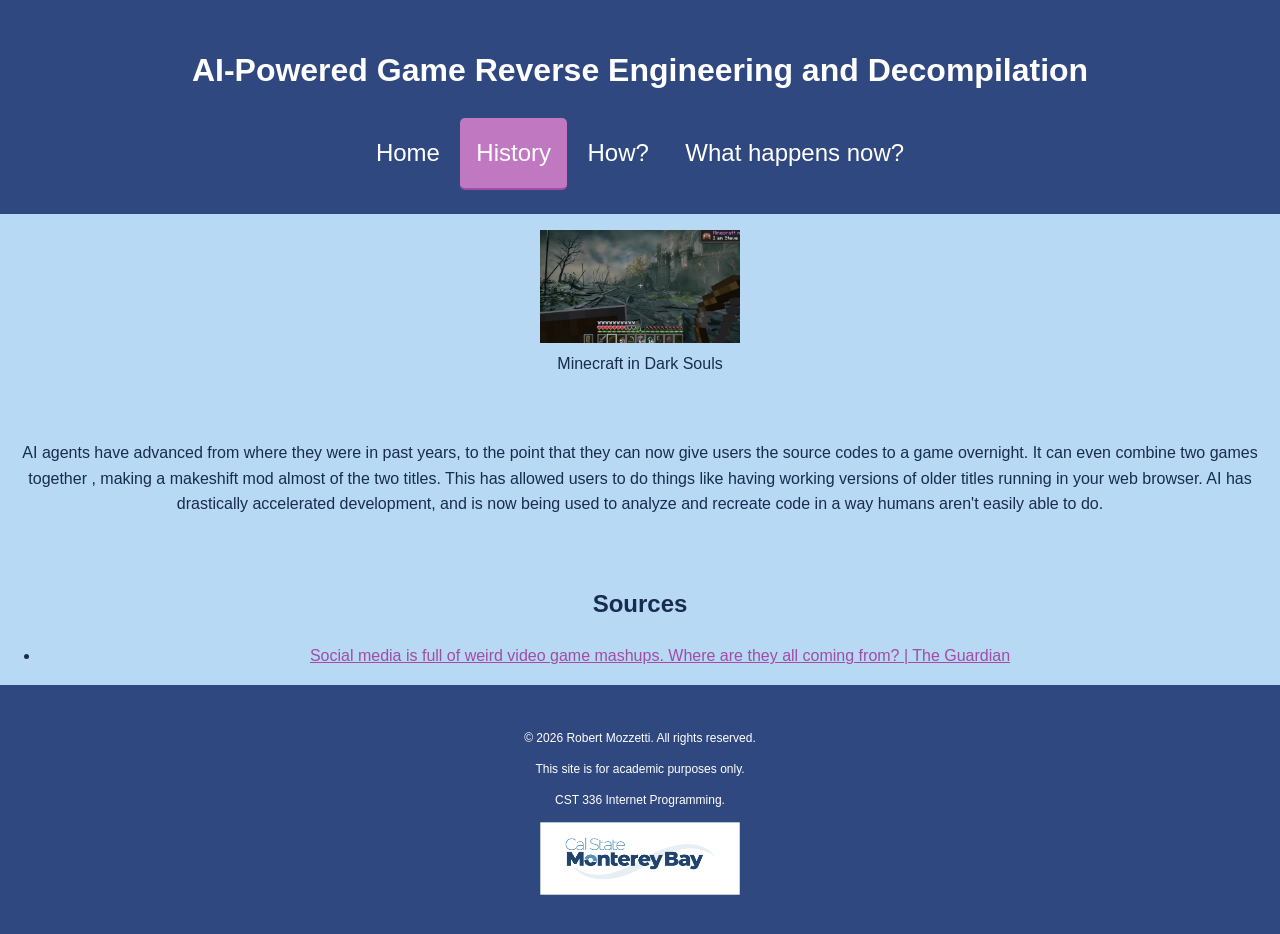
<file: hw1/topic.html>
<!DOCTYPE html>
<html lang="en">
<head>
  <meta charset="UTF-8">
  <meta name="viewport" content="width=device-width, initial-scale=1.0">
  <title>HW 1: HTML and CSS | History</title>
  <style>
  </style>
  <link rel="stylesheet" href="css/styles.css">
  <link rel="preconnect" href="https://fonts.googleapis.com">
  <link rel="preconnect" href="https://fonts.gstatic.com" crossorigin>
  <link href="https://fonts.googleapis.com/css2?family=Open+Sans:wght@400;700&display=swap" rel="stylesheet">
</head>
<body>
<header>
  <h1>AI-Powered Game Reverse Engineering and Decompilation</h1>           
  <nav>
     <a href="index.html">Home</a>
     <a href="topic.html" class="active" aria-current="page">History</a>
     <a href="how.html">How?</a>
     <a href="progress.html">What happens now?</a>
  </nav>
</header>

<main>
  <figure>
    <img src="img/topic.jpg" alt="History graphic">
    <figcaption>Minecraft in Dark Souls</figcaption>
  </figure>

  <div class="paragraph">
    <p>AI agents have advanced from where they were in past years, to the point that they can now give users the source codes to a game overnight. It can even combine two games together
    , making a makeshift mod almost of the two titles. This has allowed users to do things like having working versions of older titles running in your web browser. AI has drastically accelerated
    development, and is now being used to  analyze and recreate code in a way humans aren't easily able to do.</p>
  </div>
  <section class="sources">
    <h2>Sources</h2>
    <ul><li><a href="https://www.theguardian.com/games/2026/oct/28/social-media-is-full-of-weird-video-game-mashups-where-are-they-all-coming-from">
      Social media is full of weird video game mashups. Where are they all coming from? | The Guardian</a></li></ul>
  </section>
</main>

<footer>
  <p>&copy; 2026 Robert Mozzetti. All rights reserved.</p>
  <p>This site is for academic purposes only.</p>
  <p>CST 336 Internet Programming.</p>
  <img src="img/logo.jpg" alt="CSUMB logo">
</footer>
</body>
</html>
</file>
<file: css/styles.css>
/* Robert Mozzetti - Master CSS Style */
:root {
  --background: #87B7E1;
  --header: #304880;
  --surface: #B4D4EF;
  --surface-hover: #9D53A2;
  --text: #182B50;
  --accent: #C078C0;
  --border: #6385B5;
  --white: #FFF;
  --form-background: #DCEBFA;
}

/* Body */

body {
  background-color: var(--background);
  color: var(--text);
  font-family: "Nunito", Arial, sans-serif;
  line-height: 1.6;  /* Set line height for better readability */
  margin: 0;
  min-height: 100vh;
}

h1, h2, h3 {
  color: var(--text);
  text-align: center;
}

a {
  color: var(--accent);
}

a: hover {
  color: var(--text);
}

/* Header */

header {
  background-color: var(--header);
  color: var(--text);
  text-align: center;
  padding: 1.5rem;
}

header, nav, main, footer {
  text-align: center;
}

nav a {
  display: inline-block;
  padding: 1rem;
  font-size: 1.5rem;
  color: var(--accent);
  text-decoration: none; /* Remove underline from links */
  border-bottom: 2px solid transparent;
  border-radius: 5px;
  transition: color 0.2s, background-color 0.2s;
}

nav a:hover {
  color: var(--text);
  background-color: var(--surface-hover);
  border-bottom: 2px solid var(--accent);
}

nav a.active {
  color: var(--text);
  background-color: var(--surface-hover);
  border-bottom: 2px solid var(--accent);
}

/* Main */

main {
  display: flex; /* Use Flexbox for layout */
  justify-content: center; /* Center the items horizontally */
  gap: 2rem;
  flex-wrap: wrap; /* Allow items to wrap on smaller screens */
}
#about-main {
  display: block; /* Override the flex display for the about page */
  margin: 0 auto; /* Center the content horizontally */
}

/* Table */ 

#table-header {
  background-color: var(--header);
  color: var(--text);
}

.table-row {
  background-color: var(--surface);
  color: var(--text);
} 

table{
  border-collapse: collapse; /* Collapse borders into a single border */
  margin: 0 auto 2rem; /* Add some space below the table, and center it on the page */
  width: 75%;
} 

th, td {
  border: 1px solid #dbe4f0; /* Add a border to the table, header cells, and data cells */
  padding: 0.5rem; /* Add padding to cells for better readability */
  text-align: left; /* Align text to the left */
}

/* Lists */

.interests-list {
  margin: 0 auto; /* Center the content horizontally */
  width: 600px;
}
  
.interest-item {
  background-color: var(--surface);
  color: var(--text);
}

/* Footer */

footer {
  font-size: 0.75rem;
}

footer img {
  width: 200px;
}

figure img {
  width: 200px;
}

/* Grid */ 
.grid {
  display: grid;
  grid-template-columns: repeat(3, 1fr);
  gap: 2rem;
}

.card {
  padding: 1.5rem;
  border: 10px solid var(--border);
}
</file>
<file: aion2/css/styles.css>
/* Robert Mozzetti - Master CSS Style */
:root {
  --background: #171C24;
  --header: #080D14;
  --surface: #242C37;
  --surface-hover: #303D4E;
  --text: #E8F0F8;
  --accent: #00BFFF;
  --border: #416A91;
  --white: #FFF;
}

/* Body */

body {
  background-color: var(--background);
  color: var(--text);
  font-family: "Nunito", Arial, sans-serif;
  line-height: 1.6;  /* Set line height for better readability */
  margin: 0;
  min-height: 100vh;
  display: flex;
  flex-direction: column;
}

h1, h2, h3 {
  color: var(--text);
  text-align: center;
}

a {
  color: var(--accent);
}

a:hover {
  color: var(--text);
}

/* Header */

header {
  background-color: var(--header);
  color: var(--white);
  text-align: center;
  padding: 1.5rem;
}

header h1, header h2, header h3 {
  color: var(--white);
}

header, nav, main, footer {
  text-align: center;
}

header img {
  max-width: 100%;
}

nav a {
  display: inline-block;
  padding: 1rem;
  font-size: 1.5rem;
  color: var(--white);
  text-decoration: none; /* Remove underline from links */
  border-bottom: 2px solid transparent;
  border-radius: 5px;
  transition: color 0.2s, background-color 0.2s;
}

nav a:hover {
  color: var(--white);
  background-color: var(--surface-hover);
  border-bottom: 2px solid var(--accent);
}

nav a.active {
  color: var(--white);
  background-color: var(--surface-hover);
  border-bottom: 2px solid var(--accent);
}

nav a:hover i, nav a.active i, nav a:hover svg, nav a.active svg {
  color: var(--white);
  stroke: currentColor;
}

/* Main */

main {
  display: grid;
  grid-template-columns: minmax(0, 1fr);
  gap: 2rem;
  flex: 1;
  padding: 1.5rem;
}

#about-main {
  display: block; /* Override the flex display for the about page */
  margin: 0 auto; /* Center the content horizontally */
}

/* Table */ 

#table-header {
  background-color: var(--header);
  color: var(--text);
}

.table-row {
  background-color: var(--surface);
  color: var(--text);
} 

table{
  border-collapse: collapse; /* Collapse borders into a single border */
  margin: 0 auto 2rem; /* Add some space below the table, and center it on the page */
  width: 75%;
} 

th, td {
  border: 1px solid #dbe4f0; /* Add a border to the table, header cells, and data cells */
  padding: 0.5rem; /* Add padding to cells for better readability */
  text-align: left; /* Align text to the left */
}

/* Lists */

.interests-list {
  margin: 0 auto; /* Center the content horizontally */
  width: 600px;
}
  
.interest-item {
  background-color: var(--surface);
  color: var(--text);
}

/* Footer */

footer {
  font-size: 0.75rem;
  background-color: var(--header);
  color: var(--white);
  text-align: center;
  padding: 2rem;
  font-size: 0.75rem;
}

footer img {
  width: 200px;
}

figure img {
  width: 200px;
}

/* Grid */ 
.grid {
  display: grid;
  grid-template-columns: repeat(3, 1fr);
  gap: 2rem;
}

.card {
  padding: 1.5rem;
  border: 10px solid var(--border);
}

/* Forms */

form {
  background-color: var(--form-background);
  border: 2px solid var(--border);
  border-radius: 12px;
  padding: 2rem;
  width: 100%;
  box-sizing: border-box;
  text-align: left;
  margin: 2rem 0;
}

form label {
  display: block;
  margin: 0 0 0.5rem;
  font-weight: bold;
}

form label:has(input[type="radio"]) {
  display: inline-block;
  margin: 0 1rem 0 0;
}

form input[type="text"], form input[type="password"], form select {
  display: block;
}

button {
  background-color: var(--accent);
  color: var(--white);
  padding: 0.75rem 2rem;
  border: none;
  border-radius: 5px;
  font-size: 1.0rem;
  font-weight: bold;
  margin-bottom: 1rem;
}

button:hover {
  background-color: var(--surface-hover);
}

/* Inputs */

input[type="text"], input[type="password"], select {
  background-color: var(--white);
  color: var(--text);
  border: 2px solid var(--border);
  border-radius:8px;
  padding: 0.5rem;
  width: 100%;
  box-sizing: border-box;
  font-family: inherit;
  font-size:inherit;
  display: block;
}

input[type="text"]:focus, input[type="password"]:focus, select:focus {
  border-color: var(--header);
  outline: none;
}

input[type="radio"] {
  accent-color: var(--header);
}

/* News */

#news {
  white-space: pre-line;
  text-align: left;
  font-size: 1.2rem;
  margin-top: 1.5rem;
}

#news h3 {
  font-size: 1.4rem;
  font-weight: bold;
  text-align: left;
  margin-top: 1.5rem;
  margin-bottom: 0.5rem;
}

#news a {
  color: var(--accent);
  display: inline-block;
  font-size: 1.1rem;
  margin-bottom: 1rem;
}

.newsArticle {
  background-color: var(--surface);
  border: 1px solid var(--border);
  border-radius: 8px;
  padding: 1.5rem;
  margin: 0 auto 1.5rem;
  width: 100%
}

#results {
  margin-bottom: 1rem;
}

#statSelect{
  width: 250px;
  max-width: 100%;
  color: var(--text);
  background-color: var(--surface);
  border: 1px solid var(--border);
  border-readius: 5px;
  padding: 8px;
  margin: 0 auto;
  margin-bottom: 1rem;
}
</file>
<file: fetch/css/styles.css>
/* Robert Mozzetti - Master CSS Style */
:root {
  --background: #B7D9F3;
  --header: #304880;
  --surface: #D5E8F8;
  --surface-hover: #C078C0;
  --text: #182B50;
  --accent: #A14CA5;
  --border: #6385B5;
  --white: #FFF;
  --form-background: #E8F2FC;
}

/* Body */

body {
  background-color: var(--background);
  color: var(--text);
  font-family: "Nunito", Arial, sans-serif;
  line-height: 1.6;  /* Set line height for better readability */
  margin: 0;
  min-height: 100vh;
  display: flex;
  flex-direction: column;
}

h1, h2, h3 {
  color: var(--text);
  text-align: center;
}

a {
  color: var(--accent);
}

a:hover {
  color: var(--text);
}

/* Header */

header {
  background-color: var(--header);
  color: var(--white);
  text-align: center;
  padding: 1.5rem;
}

header h1, header h2, header h3 {
  color: var(--white);
}

header, nav, main, footer {
  text-align: center;
}

nav a {
  display: inline-block;
  padding: 1rem;
  font-size: 1.5rem;
  color: var(--white);
  text-decoration: none; /* Remove underline from links */
  border-bottom: 2px solid transparent;
  border-radius: 5px;
  transition: color 0.2s, background-color 0.2s;
}

nav a:hover {
  color: var(--white);
  background-color: var(--surface-hover);
  border-bottom: 2px solid var(--accent);
}

nav a.active {
  color: var(--white);
  background-color: var(--surface-hover);
  border-bottom: 2px solid var(--accent);
}

nav a:hover i, nav a.active i, nav a:hover svg, nav a.active svg {
  color: var(--white);
  stroke: currentColor;
}

/* Main */

main {
  display: grid;
  grid-template-columns: minmax(0, 1fr);
  gap: 2rem;
  flex: 1;
}

#about-main {
  display: block; /* Override the flex display for the about page */
  margin: 0 auto; /* Center the content horizontally */
}

/* Table */ 

#table-header {
  background-color: var(--header);
  color: var(--text);
}

.table-row {
  background-color: var(--surface);
  color: var(--text);
} 

table{
  border-collapse: collapse; /* Collapse borders into a single border */
  margin: 0 auto 2rem; /* Add some space below the table, and center it on the page */
  width: 75%;
} 

th, td {
  border: 1px solid #dbe4f0; /* Add a border to the table, header cells, and data cells */
  padding: 0.5rem; /* Add padding to cells for better readability */
  text-align: left; /* Align text to the left */
}

/* Lists */

.interests-list {
  margin: 0 auto; /* Center the content horizontally */
  width: 600px;
}
  
.interest-item {
  background-color: var(--surface);
  color: var(--text);
}

/* Footer */

footer {
  font-size: 0.75rem;
  background-color: var(--header);
  color: var(--white);
  text-align: center;
  padding: 2rem;
  font-size: 0.75rem;
}

footer img {
  width: 200px;
}

figure img {
  width: 200px;
}

/* Grid */ 
.grid {
  display: grid;
  grid-template-columns: repeat(3, 1fr);
  gap: 2rem;
}

.card {
  padding: 1.5rem;
  border: 10px solid var(--border);
}

/* Forms */

form {
  background-color: var(--form-background);
  border: 2px solid var(--border);
  border-radius: 12px;
  padding: 2rem;
  width: 100%;
  box-sizing: border-box;
  text-align: left;
  margin: 2rem 0;
}

form label {
  display: block;
  margin: 0 0 0.5rem;
  font-weight: bold;
}

form label:has(input[type="radio"]) {
  display: inline-block;
  margin: 0 1rem 0 0;
}

form input[type="text"], form input[type="password"], form select {
  display: block;
}

button {
  background-color: var(--accent);
  color: var(--white);
  padding: 0.75rem 2rem;
  border: none;
  border-radius: 5px;
  font-size: 1.0rem;
  font-weight: bold;
}

button:hover {
  background-color: var(--surface-hover);
}

/* Inputs */

input[type="text"], input[type="password"], select {
  background-color: var(--white);
  color: var(--text);
  border: 2px solid var(--border);
  border-radius:8px;
  padding: 0.5rem;
  width: 100%;
  box-sizing: border-box;
  font-family: inherit;
  font-size:inherit;
  display: block;
}

input[type="text"]:focus, input[type="password"]:focus, select:focus {
  border-color: var(--header);
  outline: none;
}

input[type="radio"] {
  accent-color: var(--header);
}
</file>
<file: guess_number/css/styles.css>
body {
  background-image: url("../img/background.jpg");
  background-repeat: no-repeat;
  background-size: cover;
  font-family: "Press Start 2P", system-ui;
  color: #ffffff;
  line-height: 1.6;  /* Set line height for better readability */
}
</file>
<file: hw1/css/styles.css>
/* Robert Mozzetti - Master CSS Style */
:root {
  --background: #B7D9F3;
  --header: #304880;
  --surface: #D5E8F8;
  --surface-hover: #C078C0;
  --text: #182B50;
  --accent: #A14CA5;
  --border: #6385B5;
  --white: #FFF;
  --form-background: #E8F2FC;
}

/* Body */

body {
  background-color: var(--background);
  color: var(--text);
  font-family: "Nunito", Arial, sans-serif;
  line-height: 1.6;  /* Set line height for better readability */
  margin: 0;
  min-height: 100vh;
  display: flex;
  flex-direction: column;
}

h1, h2, h3 {
  color: var(--text);
  text-align: center;
}

a {
  color: var(--accent);
}

a:hover {
  color: var(--text);
}

/* Header */

header {
  background-color: var(--header);
  color: var(--white);
  text-align: center;
  padding: 1.5rem;
}

header h1, header h2, header h3 {
  color: var(--white);
}

header, nav, main, footer {
  text-align: center;
}

nav a {
  display: inline-block;
  padding: 1rem;
  font-size: 1.5rem;
  color: var(--white);
  text-decoration: none; /* Remove underline from links */
  border-bottom: 2px solid transparent;
  border-radius: 5px;
  transition: color 0.2s, background-color 0.2s;
}

nav a:hover {
  color: var(--white);
  background-color: var(--surface-hover);
  border-bottom: 2px solid var(--accent);
}

nav a.active {
  color: var(--white);
  background-color: var(--surface-hover);
  border-bottom: 2px solid var(--accent);
}

nav a:hover i, nav a.active i, nav a:hover svg, nav a.active svg {
  color: var(--white);
  stroke: currentColor;
}

/* Main */

main {
  display: grid;
  grid-template-columns: minmax(0, 1fr);
  gap: 2rem;
  flex: 1;
}

#about-main {
  display: block; /* Override the flex display for the about page */
  margin: 0 auto; /* Center the content horizontally */
}

/* Table */ 

#table-header {
  background-color: var(--header);
  color: var(--text);
}

.table-row {
  background-color: var(--surface);
  color: var(--text);
} 

table{
  border-collapse: collapse; /* Collapse borders into a single border */
  margin: 0 auto 2rem; /* Add some space below the table, and center it on the page */
  width: 75%;
} 

th, td {
  border: 1px solid #dbe4f0; /* Add a border to the table, header cells, and data cells */
  padding: 0.5rem; /* Add padding to cells for better readability */
  text-align: left; /* Align text to the left */
}

/* Lists */

.interests-list {
  margin: 0 auto; /* Center the content horizontally */
  width: 600px;
}
  
.interest-item {
  background-color: var(--surface);
  color: var(--text);
}

/* Footer */

footer {
  font-size: 0.75rem;
  background-color: var(--header);
  color: var(--white);
  text-align: center;
  padding: 2rem;
  font-size: 0.75rem;
}

footer img {
  width: 200px;
}

figure img {
  width: 200px;
}

/* Grid */ 
.grid {
  display: grid;
  grid-template-columns: repeat(3, 1fr);
  gap: 2rem;
}

.card {
  padding: 1.5rem;
  border: 10px solid var(--border);
}

/* Forms */

form {
  background-color: var(--form-background);
  border: 2px solid var(--border);
  border-radius: 12px;
  padding: 2rem;
  width: 100%;
  box-sizing: border-box;
  text-align: left;
  margin: 2rem 0;
}

form label {
  display: block;
  margin: 0 0 0.5rem;
  font-weight: bold;
}

form label:has(input[type="radio"]) {
  display: inline-block;
  margin: 0 1rem 0 0;
}

form input[type="text"], form input[type="password"], form select {
  display: block;
}

button {
  background-color: var(--accent);
  color: var(--white);
  padding: 0.75rem 2rem;
  border: none;
  border-radius: 5px;
  font-size: 1.0rem;
  font-weight: bold;
}

button:hover {
  background-color: var(--surface-hover);
}

/* Inputs */

input[type="text"], input[type="password"], select {
  background-color: var(--white);
  color: var(--text);
  border: 2px solid var(--border);
  border-radius:8px;
  padding: 0.5rem;
  width: 100%;
  box-sizing: border-box;
  font-family: inherit;
  font-size:inherit;
  display: block;
}

input[type="text"]:focus, input[type="password"]:focus, select:focus {
  border-color: var(--header);
  outline: none;
}

input[type="radio"] {
  accent-color: var(--header);
}
</file>
<file: hw2/css/styles.css>
.green {
  color: green;
}

.red {
  color: red;
}

footer {
  font-size: 0.75rem;
}

footer img {
  width: 200px;
  margin-bottom: 50px;
}

figure img {
  width: 200px;
}

.mark-image {
  width: 100px;
  height: 100px;
}
</file>
